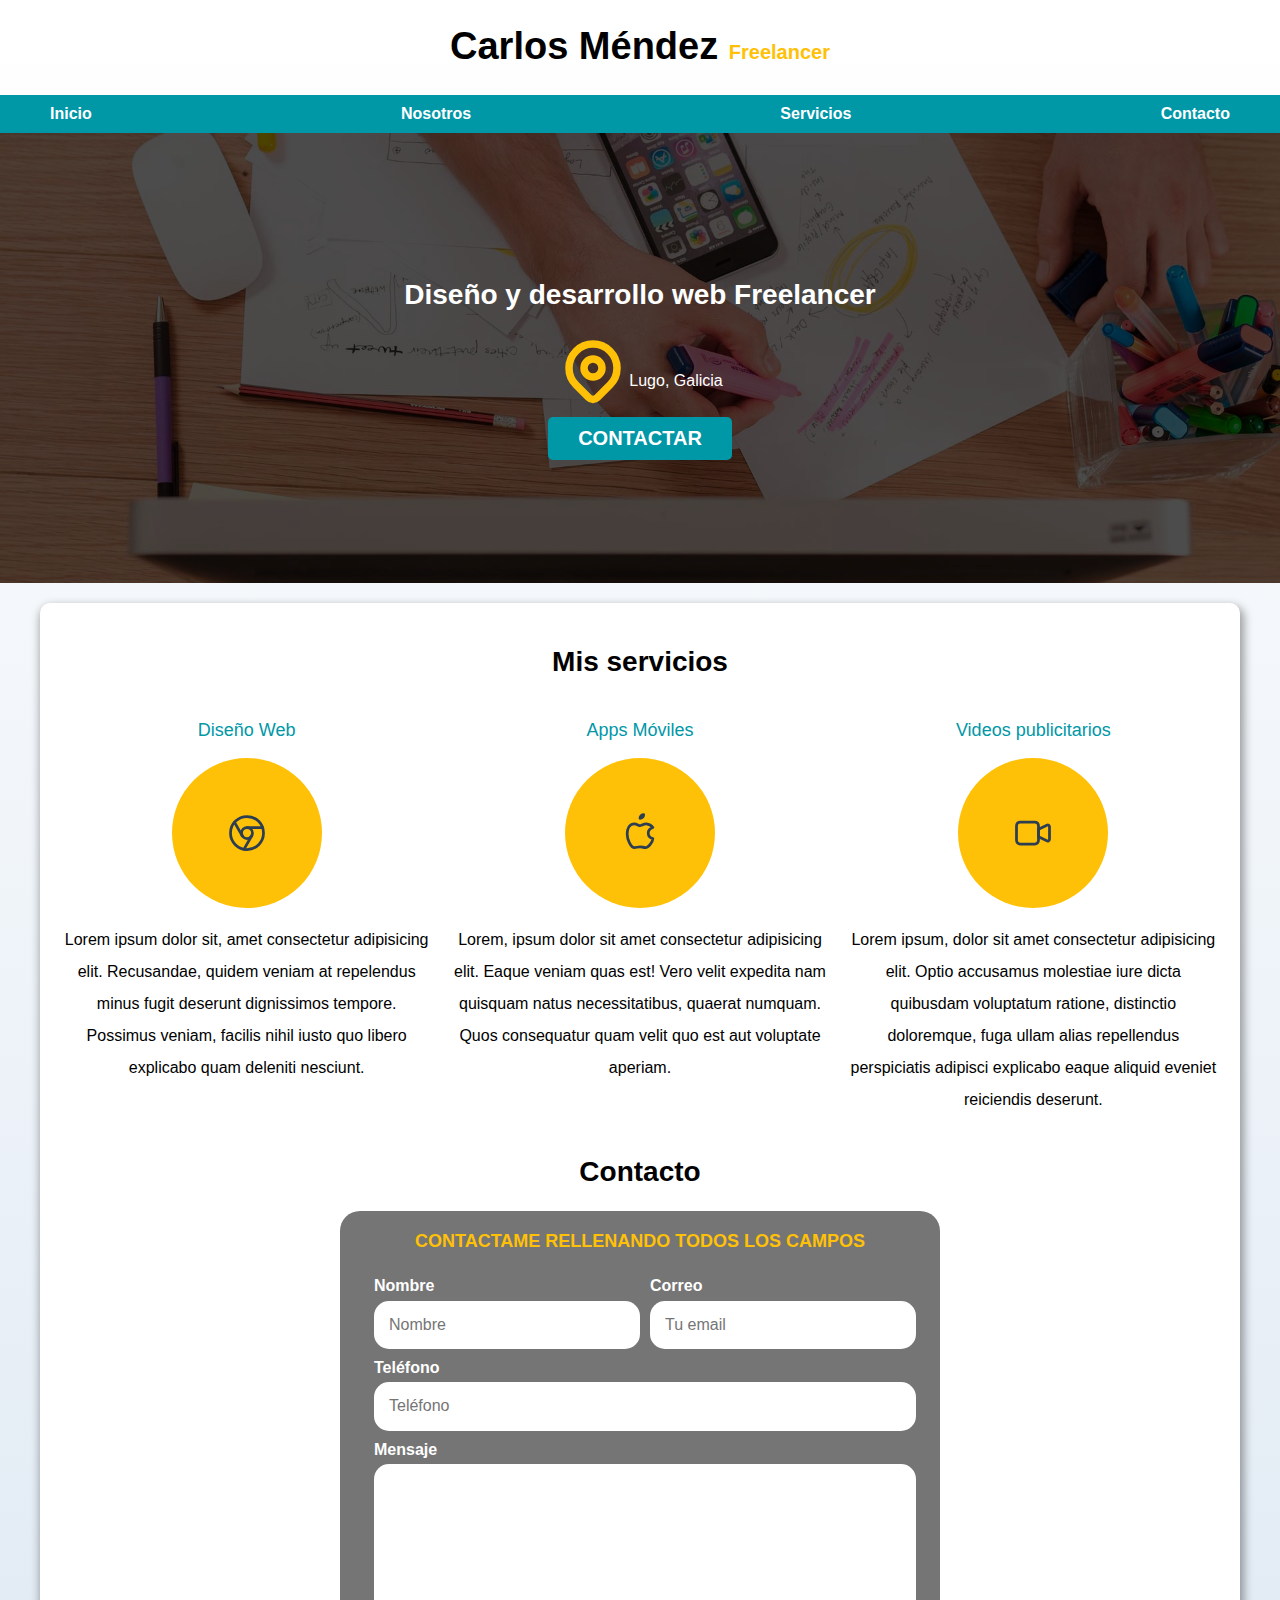
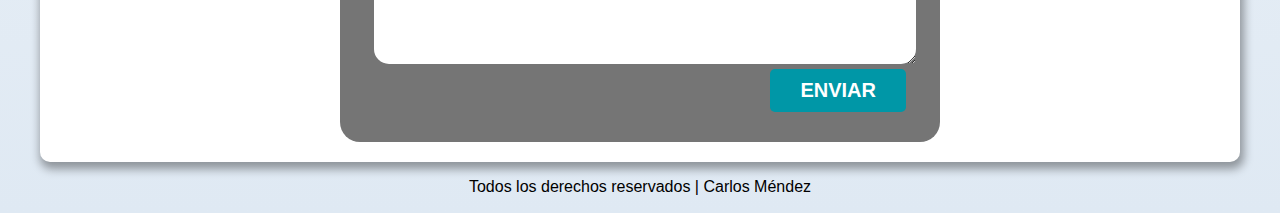
<file: index.html>
<!DOCTYPE html>
<html lang="en">
<head>
    <meta charset="UTF-8">
    <meta name="viewport" content="width=device-width, initial-scale=1.0">
    <link rel="preload" href="css/estilo.css" as="style"> <!--cargar mas rapido la hoja de estilos -->
    <link href="css/estilo.css" rel="stylesheet">
    <title>Diseñador Freelancer</title>
    <link rel="preload" href="css/normalize.css" as="style">
    <link rel="stylesheet" href="css/normalize.css">
    <link rel = "preconnect" href = "https://fonts.gstatic.com">
    <link href = "https://fonts.googleapis.com/css2? family = Poppins: ital, wght @ 0,200; 0,500; 1200; 1500 & display = swap "rel =" hoja de estilo ">
    <link rel="preload" href="css/estilo.css" as="style"> <!--cargar mas rapido la hoja de estilos -->
    <link href="css/estilo.css" rel="stylesheet">
</head>
<body>
    <header>

        <h1>Carlos Méndez <span>Freelancer</span></h1> 
    </header>

    <div class="menu-bg">
        <nav class="menu-principal contenedor">
            <a href="#">Inicio</a>
            <a href="#">Nosotros</a>
            <a href="#">Servicios</a>
            <a href="#">Contacto</a>
        </nav>
    </div>

    <section class="hero">
        <div class="contenido-hero">
            <h2>Diseño y desarrollo web Freelancer</h2>

            <div class="ubicacion">
                <svg xmlns="http://www.w3.org/2000/svg" class="icon icon-tabler icon-tabler-map-pin" width="72" height="72" viewBox="0 0 24 24" stroke-width="2.5" stroke="#FFC107" fill="none" stroke-linecap="round" stroke-linejoin="round">
                    <path stroke="none" d="M0 0h24v24H0z" fill="none"/>
                    <circle cx="12" cy="11" r="3" />
                    <path d="M17.657 16.657l-4.243 4.243a2 2 0 0 1 -2.827 0l-4.244 -4.243a8 8 0 1 1 11.314 0z" />
                </svg>
                <p>Lugo, Galicia</p>
                
            </div>
            <a class="boton" href="#">Contactar</a>
        </div><!-- se acaba .contenido-hero -->
        
    </section>

    
    <main class="contenedor sombra">
    
        <h2>Mis servicios</h2>
        <div class="servicios">
            <section class="servicio">
                <h3>Diseño Web</h3>
                <div class="icono">
                    <svg xmlns="http://www.w3.org/2000/svg" class="icon icon-tabler icon-tabler-brand-chrome" width="44" height="44" viewBox="0 0 24 24" stroke-width="1.5" stroke="#2c3e50" fill="none" stroke-linecap="round" stroke-linejoin="round">
                        <path stroke="none" d="M0 0h24v24H0z" fill="none"/>
                        <circle cx="12" cy="12" r="9" />
                        <circle cx="12" cy="12" r="3" />
                        <line x1="12" y1="9" x2="20.4" y2="9" />
                        <line x1="12" y1="9" x2="20.4" y2="9" transform="rotate(120 12 12)" />
                        <line x1="12" y1="9" x2="20.4" y2="9" transform="rotate(240 12 12)" />
                    </svg>
                </div>
            <p>Lorem ipsum dolor sit, amet consectetur adipisicing elit. Recusandae, quidem veniam at repelendus minus fugit deserunt dignissimos tempore. Possimus veniam, facilis nihil iusto quo libero explicabo quam deleniti nesciunt.</p>
            </section>

            <section class="servicio">
                <h3>Apps Móviles</h3>
                <div class="icono">
                    <svg xmlns="http://www.w3.org/2000/svg" class="icon icon-tabler icon-tabler-brand-apple" width="44" height="44" viewBox="0 0 24 24" stroke-width="1.5" stroke="#2c3e50" fill="none" stroke-linecap="round" stroke-linejoin="round">
                        <path stroke="none" d="M0 0h24v24H0z" fill="none"/>
                        <path d="M9 7c-3 0 -4 3 -4 5.5c0 3 2 7.5 4 7.5c1.088 -.046 1.679 -.5 3 -.5c1.312 0 1.5 .5 3 .5s4 -3 4 -5c-.028 -.01 -2.472 -.403 -2.5 -3c-.019 -2.17 2.416 -2.954 2.5 -3c-1.023 -1.492 -2.951 -1.963 -3.5 -2c-1.433 -.111 -2.83 1 -3.5 1c-.68 0 -1.9 -1 -3 -1z" />
                        <path d="M12 4a2 2 0 0 0 2 -2a2 2 0 0 0 -2 2" />
                    </svg>
                </div>
            <p>Lorem, ipsum dolor sit amet consectetur adipisicing elit. Eaque veniam quas est! Vero velit expedita nam quisquam natus necessitatibus, quaerat numquam. Quos consequatur quam velit quo est aut voluptate aperiam.</p>  
            </section>
            
            <section class="servicio">
                <h3>Videos publicitarios</h3>
                <div class="icono">
                    <svg xmlns="http://www.w3.org/2000/svg" class="icon icon-tabler icon-tabler-video" width="44" height="44" viewBox="0 0 24 24" stroke-width="1.5" stroke="#2c3e50" fill="none" stroke-linecap="round" stroke-linejoin="round">
                        <path stroke="none" d="M0 0h24v24H0z" fill="none"/>
                        <path d="M15 10l4.553 -2.276a1 1 0 0 1 1.447 .894v6.764a1 1 0 0 1 -1.447 .894l-4.553 -2.276v-4z" />
                        <rect x="3" y="6" width="12" height="12" rx="2" />
                    </svg>
                </div>
            <p>Lorem ipsum, dolor sit amet consectetur adipisicing elit. Optio accusamus molestiae iure dicta quibusdam voluptatum ratione, distinctio doloremque, fuga ullam alias repellendus perspiciatis adipisci explicabo eaque aliquid eveniet reiciendis deserunt.</p>
            </section>
        </div><!--Cierre clase de servicios-->

        <section>
            <h2>Contacto</h2>

            <form class="formulario">
                <fieldset>
                    <legend>Contactame rellenando todos los campos</legend>
                        <div class="contenedor-campos">
                            <div class="campo">
                                <label>Nombre</label>
                                <input class="input-text" type="text" placeholder="Nombre"> 
                            </div>
                            
                            <div class="campo">
                                <label>Correo</label> 
                                <input class="input-text" type="email" placeholder="Tu email"> 
                            </div>
                                
                            <div class="campo">
                            <label>Teléfono</label>   
                                <input class="input-text" type="tel" placeholder="Teléfono"> 
                            </div>

                            <div class="campo">
                                <label >Mensaje</label>  
                                <textarea class="input-text"></textarea>
                            </div><br>
                            
                        </div>  <!--cierre de contenedor-campos-->  

                        <div class="alinear-derecha flex">
                            <input class="boton w-100" type="submit" value="Enviar">
                        </div>
                </fieldset>
            </form>

        </section>

    </main>
    
    <footer>
        <p>Todos los derechos reservados | Carlos Méndez</p>
    </footer>
    
</body>
</html>
</file>
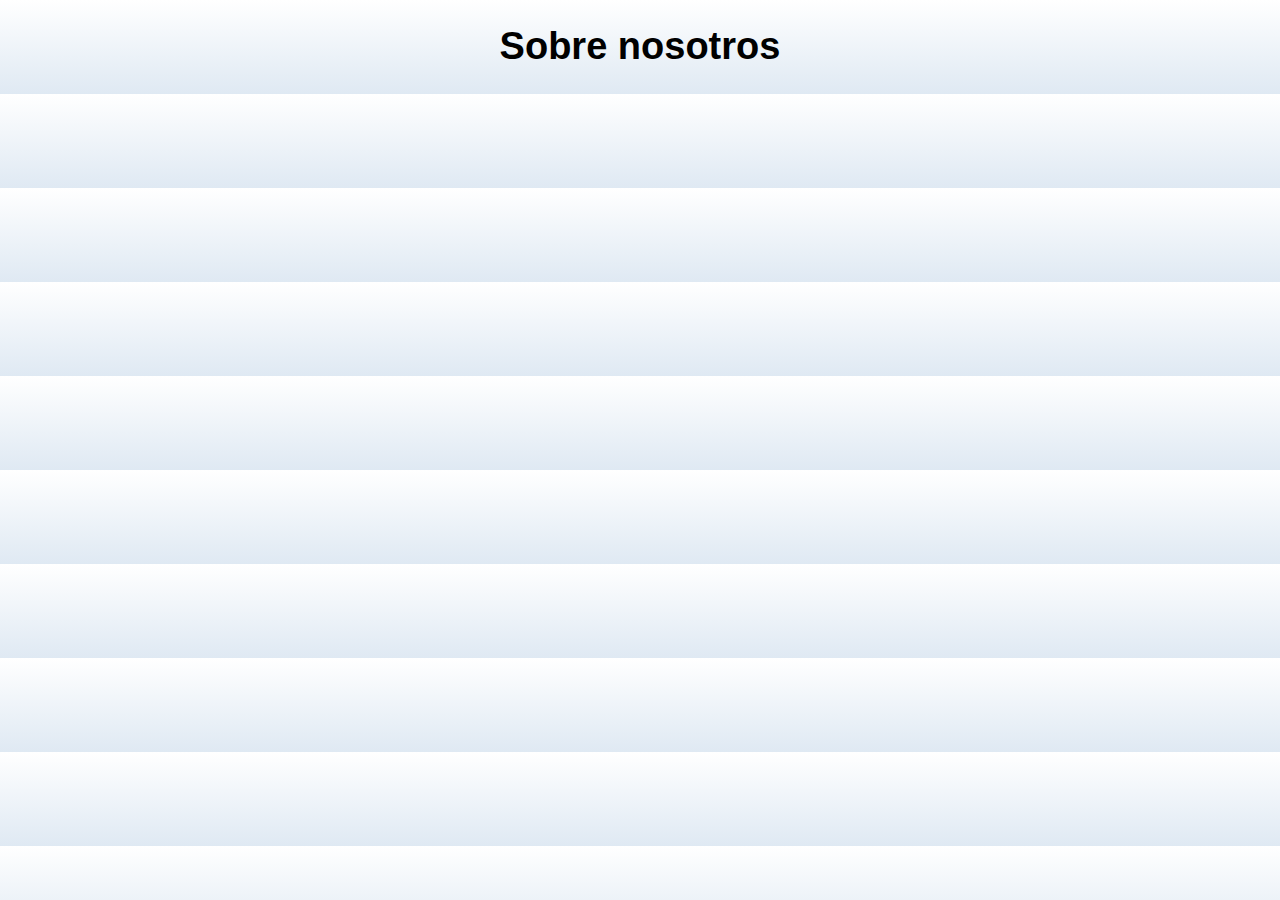
<file: nosotros.html>
<!DOCTYPE html>
<html lang="en">
<head>
    <meta charset="UTF-8">
    <meta name="viewport" content="width=device-width, initial-scale=1.0">
    <link rel="preload" href="css/estilo.css" as="style"> <!--cargar mas rapido la hoja de estilos -->
    <link href="css/estilo.css" rel="stylesheet">
    <title>Sobre nosotros</title>
</head>
<body>
    <h1>Sobre nosotros</h1>
</body>
</html>
</file>
<file: css/estilo.css>
:root{
    --blanco: #ffffff;
    --oscuro: #212121;
    --primario: #FFC107;
    --secundario: #0097A7;
    --gris: #757575;
    --grisClaro: #dfe9f3;
}

html{
    font-size: 62.5%;
    box-sizing: border-box;
}

*, *:before, *:after {
    box-sizing: inherit;
}

body{
    font-size: 16px;/* ponemos estas dos lineas de css para poder optimizar mejor las pantallas y poder usar rem donde 1rem = 10px*/
    font-family:'Poppins', sans-serif;
    background-image: linear-gradient(to top, var(--grisClaro) 0%, var(--blanco) 100%); /* Esto es para hacer un degradado de abajo a arriba con el color y el porcentaje de donde empieza y donde acaba*/
}

h1{
    text-align: center;
    font-size: 3.8rem;
}

h2{
    font-size: 2.8rem; 
}
h3{
    font-size: 1.8rem;
}
span{
    font-size: 2rem;
    color: var(--primario);
}

h1, h2, h3{
    text-align: center;
}




.menu-bg{
    background-color: var(--secundario);
}
.contenedor{
    max-width: 120rem;
    /*margin-top: 0;
    margin-right: auto;
    margin-bottom: 0;
    margin-left: auto;*/
    margin: 0 auto 0 auto;
}

.boton{
    background-color: var(--secundario);
    color: var(--blanco);
    padding: 1rem 3rem;
    margin-top: 1rem;   
    font-size: 2rem;
    text-decoration-line: none;
    text-transform: uppercase;
    font-weight: bold;
    border-radius: .5rem;
    width: 90%;
    text-align: center ;
    border: none ;
}

@media (min-width: 480px) { 
    .boton{
        width: auto;
    }
}

.boton:hover{
    cursor: pointer;
}

.sombra{
    -webkit-box-shadow: 2px 5px 10px 2px rgba(0,0,0,0.37);
    -moz-box-shadow: 2px 5px 10px 2px rgba(0,0,0,0.37);
    box-shadow: 2px 5px 10px 2px rgba(0,0,0,0.37);
    background-color: var(--blanco) ;
    padding: 2rem;
    border-radius: 1rem;
}



/*Utilidades*/
.w-100{
    width: 100%;
}
@media (min-width: 768px) { 
    .w-100{
        width: auto;
    } 
}

.flex{
    display: flex;
}

.alinear-derecha{
    justify-content: flex-end;
}



/*navegacion principal*/

.menu-principal{
    display: flex;
    flex-direction: column;
}

@media (min-width: 768px) { 
    .menu-principal{
        flex-direction: row;
        justify-content: space-between;
    }
}

.menu-principal a{
    display: block;
    text-align: center;
    color: #ffffff;
    text-decoration-line: none;
    font-weight: bold;
    padding: 1rem; /* ampliar el relleno del cuadro */
}

.menu-principal a:hover{
    background-color: var(--primario);
    color: black;
}

.hero{
    background-image: url(../img/hero.jpg);
    background-repeat: no-repeat;
    background-size: cover;
    height: 450px;
    position: relative;
    margin-bottom: 2rem;
}

.contenido-hero{
    position: absolute;
    /* background-color: rgba(0, 0, 0, .6);  sintaxis anterior para hacer opacity la foto*/
    background-color: rgb(0 0 0 / 70%);
    width: 100%;
    height: 100%;

    display: flex;
    flex-direction: column;
    align-items: center;
    justify-content: center;
}

.contenido-hero h2,
.contenido-hero p{
    color: var(--blanco);
}

.ubicacion{
    display: flex;
    align-items: flex-end;
}


/* aqui vamos a modificar la seccion de servicios*/
@media (min-width: 768px) { 
.servicios{
    display: grid; /* grid es para asignar columnas o filas dependiendo lo que queramos*/
    grid-template-columns: 1fr 1fr 1fr; /* 1 fr = 33.3% en este caso, es una fraccion*/
    column-gap: 2rem;

    /*grid: 200px 800px / 300px 300px; esto es para resumir lo anterior. primero las filas despues columnas*/
}
}

/*Aqui primero hacemos el css de servicio icono para hacer el circulo y los iconos, despues vamos a servicio para posicionarlo al centro y luego al h3 y p*/
.servicio{
    display: flex;
    flex-direction: column;
    align-items: center;
}

.servicio h3{
    color: var(--secundario);
    font-weight: normal;
}

.servicio p{
    line-height: 2;/* interneliado*/
    text-align: center;
}

.servicio .icono{
    height: 15rem;
    width: 15rem;
    background-color: var(--primario);
    border-radius: 50%;
    display: flex;
    justify-content: space-evenly;
    align-items: center;
}

/* contacto*/

.formulario{
    background-color: var(--gris);
    width: min( 60rem, 100% );/* min utiliza el valor mas pequeño*/
    margin: 0 auto;
    padding: 2rem;
    border-radius: 2rem;
}

.formulario fieldset{
    border: none;
}

.formulario legend{
    text-align: center;
    font-size: 1.8rem;
    text-transform: uppercase;
    font-weight: 700;
    margin-bottom: 2rem;
    color: var(--primario);
}

@media (min-width: 768px) { 
    .contenedor-campos{
        display: grid;
        grid-template-columns: 50% 50%;
        grid-template-rows: auto auto 20rem;
        column-gap: 1rem;
    }
    .campo:nth-child(3),
    .campo:nth-child(4){
        grid-column: 1 / 3;
    }
}


.campo{
    margin-bottom: 1rem;
}

.campo label{
    color: var(--blanco);
    font-weight: bold;
    margin-bottom: .5rem;
    display: block;
}


.campo textarea{
    height: 20rem;
}

.input-text{
    width: 100%;
    border: none;
    padding: 1.5rem;
    border-radius: 1.5rem;
}


/* Creacion de Footer */
footer{
    text-align: center;
}
</file>
